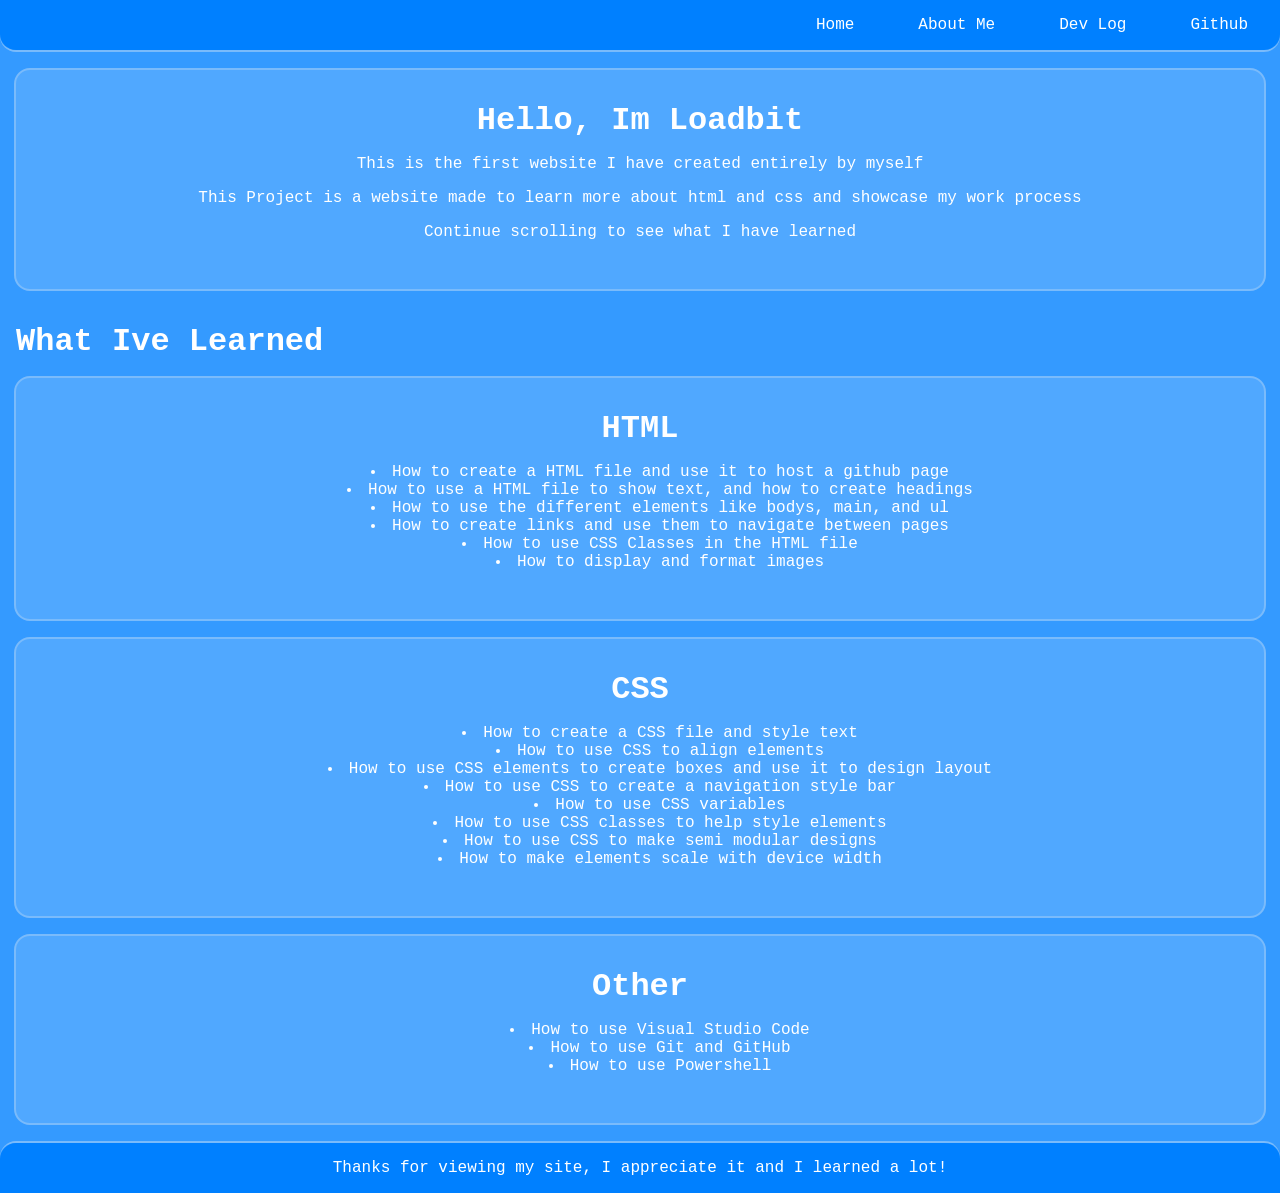
<file: index.html>
<!DOCTYPE html>
<html lang="en">
<head>
    <meta charset="UTF-8">
    <meta name="viewport" content="width=device-width, initial-scale=1.0">
    <title>Loadbit</title>
    <link rel="stylesheet" href="style.css">
</head>

<body>
    <div class="body1">

        <main class="main1">
            <ul class="ul1">
                <li><a class="a1" href="index.html">Home</a></li>
                <li><a class="a1" href="aboutme.html">About Me</a></li>
                <li><a class="a1" href="devlog.html">Dev Log</a></li>
                <li><a class="a1" href="https://github.com/Loadbit6" target="_blank">Github</a></li>
            </ul>
        </main>

        <body> 
            <div class="body2">

                <main class="main2">
                    <h1>Hello, Im Loadbit</h1>
                    <p>This is the first website I have created entirely by myself</p>
                    <p>This Project is a website made to learn more about html and css and showcase my work process</p>
                    <p>Continue scrolling to see what I have learned</p>
                </main>

            </div>
        </body>
        <h2>What Ive Learned</h2>
        <body> 
            <div class="body3">
                
                <main class="main4">
                    <h1>HTML</h1>

                    <ul class="ul4">
                        <li><a class="a4">How to create a HTML file and use it to host a github page</a></li>
                        <li><a class="a4">How to use a HTML file to show text, and how to create headings</a></li>
                        <li><a class="a4">How to use the different elements like bodys, main, and ul</a></li>
                        <li><a class="a4">How to create links and use them to navigate between pages</a></li>
                        <li><a class="a4">How to use CSS Classes in the HTML file</a></li>
                        <li><a class="a4">How to display and format images</a></li>
                    </ul>
                </main>

            </div>
        </body>

        <body> 
            <div class="body4">
                
                <main class="main4">
                    <h1>CSS</h1>

                    <ul class="ul4">
                        <li><a class="a4">How to create a CSS file and style text</a></li>
                        <li><a class="a4">How to use CSS to align elements</a></li>
                        <li><a class="a4">How to use CSS elements to create boxes and use it to design layout</a></li>
                        <li><a class="a4">How to use CSS to create a navigation style bar</a></li>
                        <li><a class="a4">How to use CSS variables</a></li>
                        <li><a class="a4">How to use CSS classes to help style elements</a></li>
                        <li><a class="a4">How to use CSS to make semi modular designs</a></li>
                        <li><a calss="a4">How to make elements scale with device width</a></li>
                    </ul>
                </main>

            </div>
        </body>

        <body> 
            <div class="body4">
                
                <main class="main4">
                    <h1>Other</h1>

                    <ul class="ul4">
                        <li><a class="a4">How to use Visual Studio Code</a></li>
                        <li><a class="a4">How to use Git and GitHub</a></li>
                        <li><a class="a4">How to use Powershell</a></li>
                    </ul>
                </main>

            </div>
        </body>

        <main class="main3">
            <ul class="ul3">
                <li><a class="a3">Thanks for viewing my site, I appreciate it and I learned a lot!</a></li>
            </ul>
        </main>

    </div>
</body>
</html>
</file>
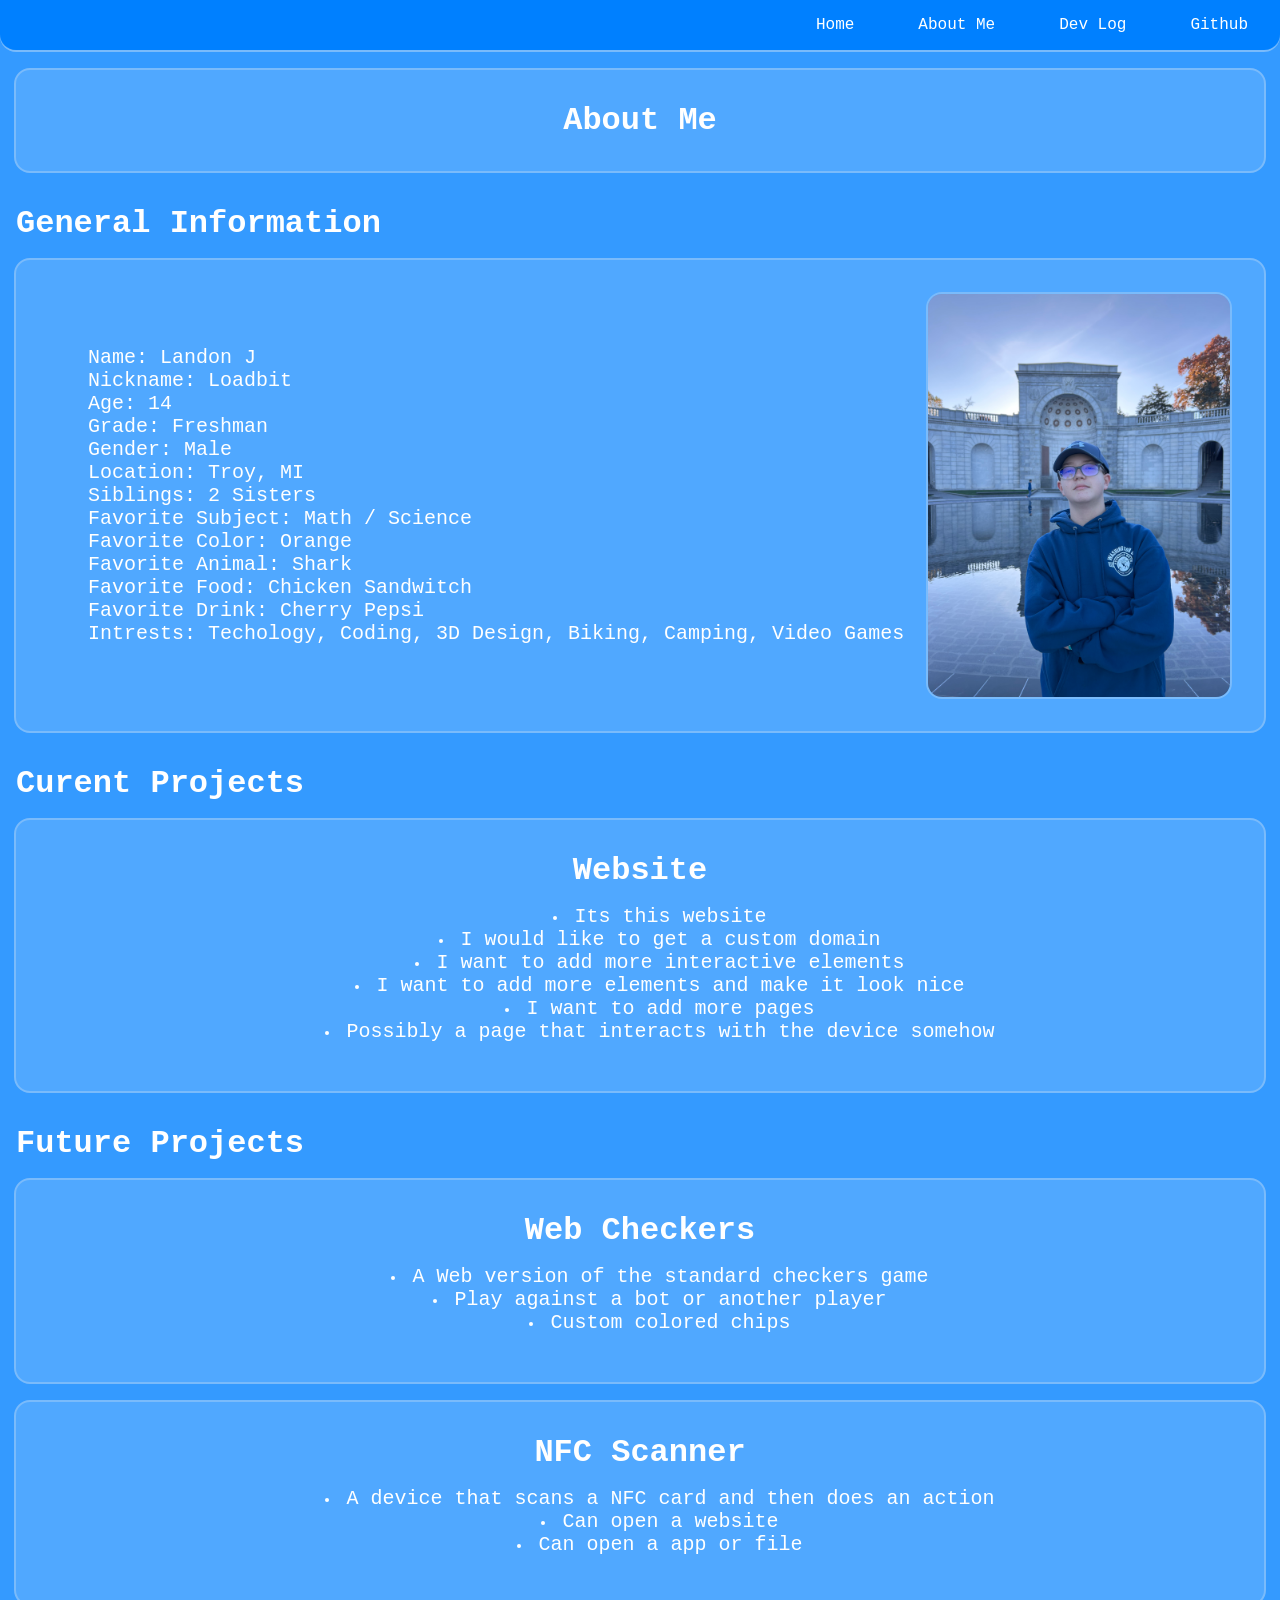
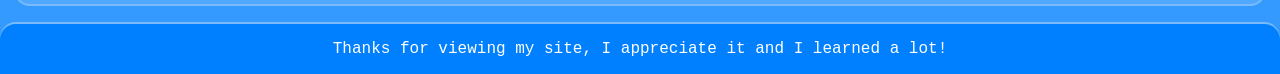
<file: aboutme.html>
<!DOCTYPE html>
<html lang="en">
<head>
    <meta charset="UTF-8">
    <meta name="viewport" content="width=device-width, initial-scale=1.0">
    <title>Loadbit - About me</title>
    <link rel="stylesheet" href="style.css">
</head>

<body>
    <div class="body1">

        <main class="main1">
            <ul class="ul1">
                <li><a class="a1" href="index.html">Home</a></li>
                <li><a class="a1" href="aboutme.html">About Me</a></li>
                <li><a class="a1" href="devlog.html">Dev Log</a></li>
                <li><a class="a1" href="https://github.com/Loadbit6" target="_blank">Github</a></li>
            </ul>
        </main>

        <body> 
            <div class="body2">

                <main class="main2">
                    <h1>About Me</h1>
                </main>

            </div>
        </body>
        <h2>General Information</h2>
        <body> 
            <div class="body3">
                
                <main class="main5">
                    <ul class="ul5">
                        <li><a class="a5">Name: Landon J</a></li>
                        <li><a class="a5">Nickname: Loadbit</a></li>
                        <li><a class="a5">Age: 14</a></li>
                        <li><a class="a5">Grade: Freshman</a></li>
                        <li><a class="a5">Gender: Male</a></li>
                        <li><a class="a5">Location: Troy, MI</a></li>
                        <li><a class="a5">Siblings: 2 Sisters</a></li>
                        <li><a class="a5">Favorite Subject: Math / Science</a></li>
                        <li><a class="a5">Favorite Color: Orange</a></li>
                        <li><a class="a5">Favorite Animal: Shark</a></li>
                        <li><a class="a5">Favorite Food: Chicken Sandwitch</a></li>
                        <li><a class="a5">Favorite Drink: Cherry Pepsi</a></li>
                        <li><a class="a5">Intrests: Techology, Coding, 3D Design, Biking, Camping, Video Games</a></li>
                    </ul>
                    <img src="Images/IMG_3159.png" alt="A picture of me" width="302" height="403">
                </main>

            </div>
        </body>
        <h2>Curent Projects</h2>
        <body> 
            <div class="body3">
                
                <main class="main4">
                    <h1>Website</h1>

                    <ul class="ul4">
                        <li><a class="a5">Its this website</a></li>
                        <li><a class="a5">I would like to get a custom domain</a></li>
                        <li><a class="a5">I want to add more interactive elements</a></li>
                        <li><a class="a5">I want to add more elements and make it look nice</a></li>
                        <li><a class="a5">I want to add more pages</a></li>
                        <li><a class="a5">Possibly a page that interacts with the device somehow</a></li>

                    </ul>
                </main>

            </div>
        </body>
        <h2>Future Projects</h2>
        <body> 
            <div class="body3">
                
                <main class="main4">
                    <h1>Web Checkers</h1>

                    <ul class="ul4">
                        <li><a class="a5">A Web version of the standard checkers game</a></li>
                        <li><a class="a5">Play against a bot or another player</a></li>
                        <li><a class="a5">Custom colored chips</a></li>
                    </ul>
                </main>

            </div>
        </body>

        <body> 
            <div class="body4">
                
                <main class="main4">
                    <h1>NFC Scanner</h1>

                    <ul class="ul4">
                        <li><a class="a5">A device that scans a NFC card and then does an action</a></li>
                        <li><a class="a5">Can open a website</a></li>
                        <li><a class="a5">Can open a app or file</a></li>
                    </ul>
                </main>

            </div>
        </body>

        <main class="main3">
            <ul class="ul3">
                <li><a class="a3">Thanks for viewing my site, I appreciate it and I learned a lot!</a></li>
            </ul>
        </main>

    </div>
</body>
</html>
</file>
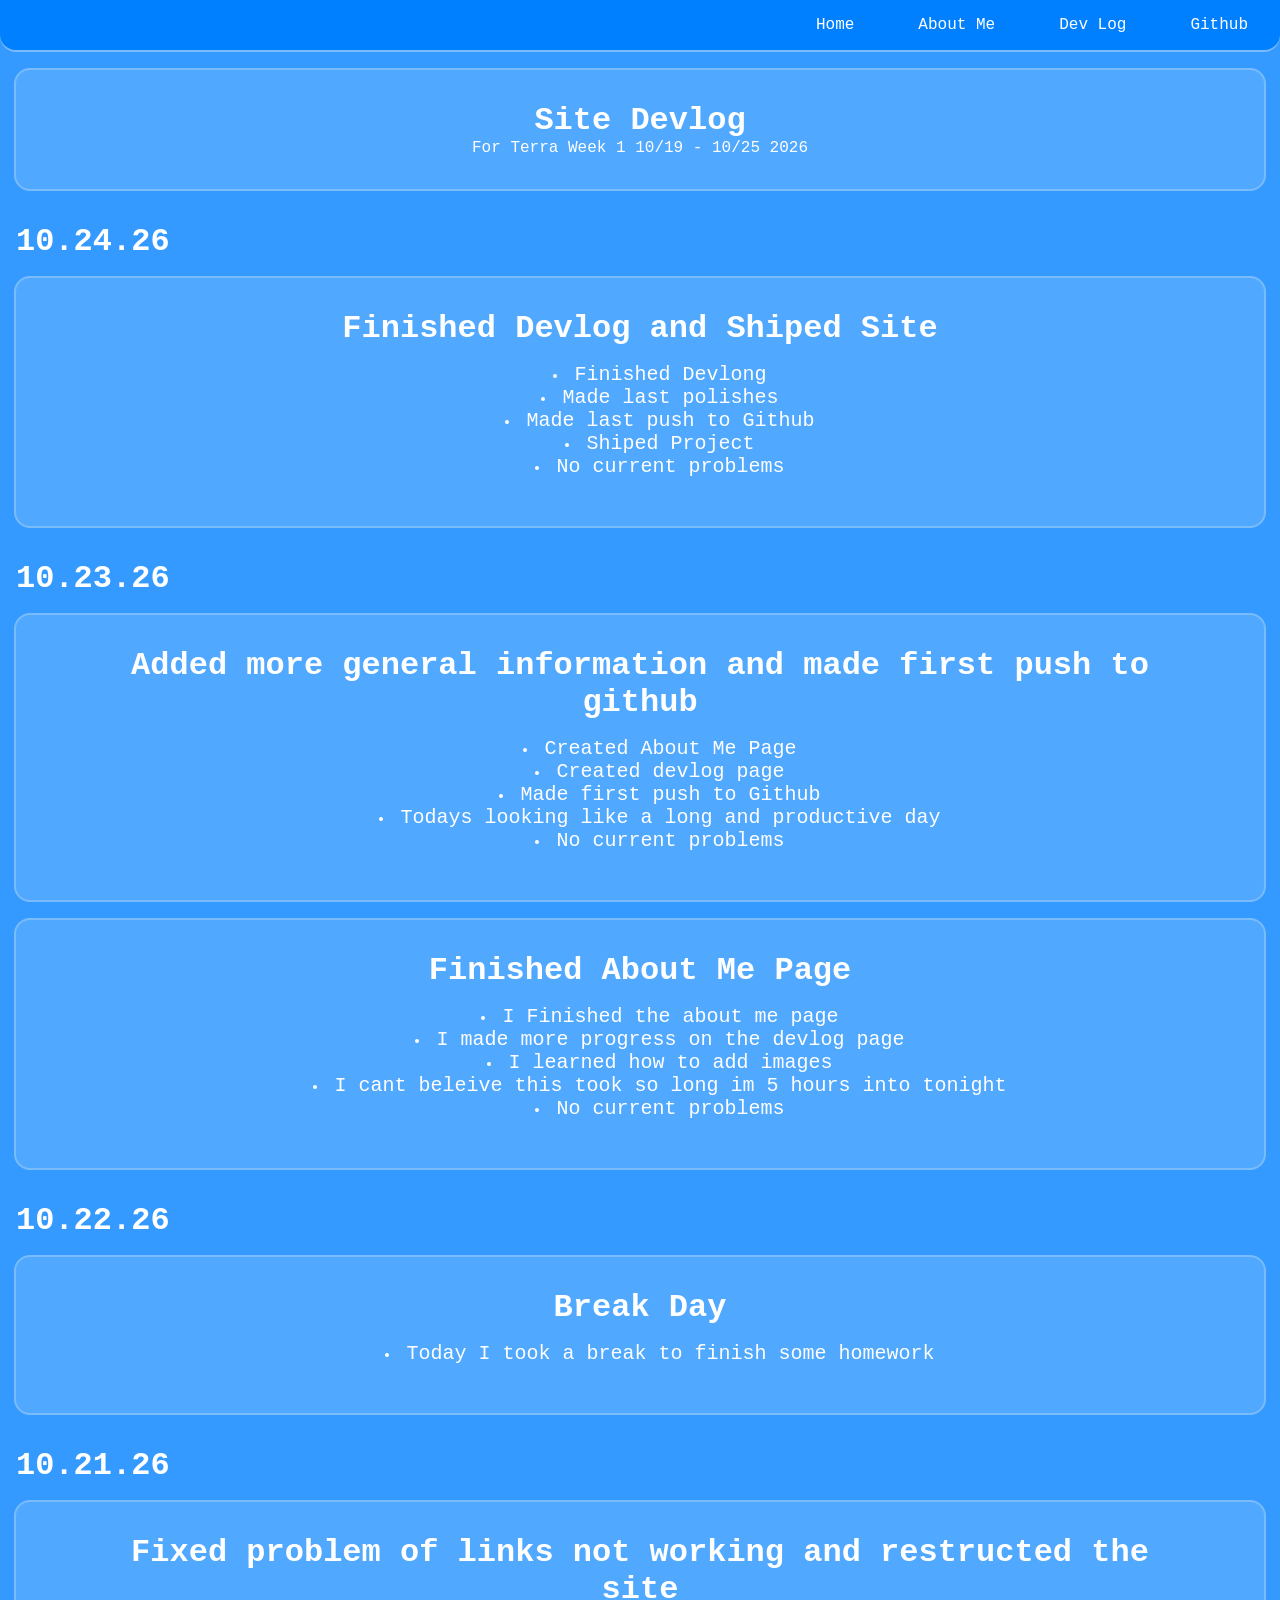
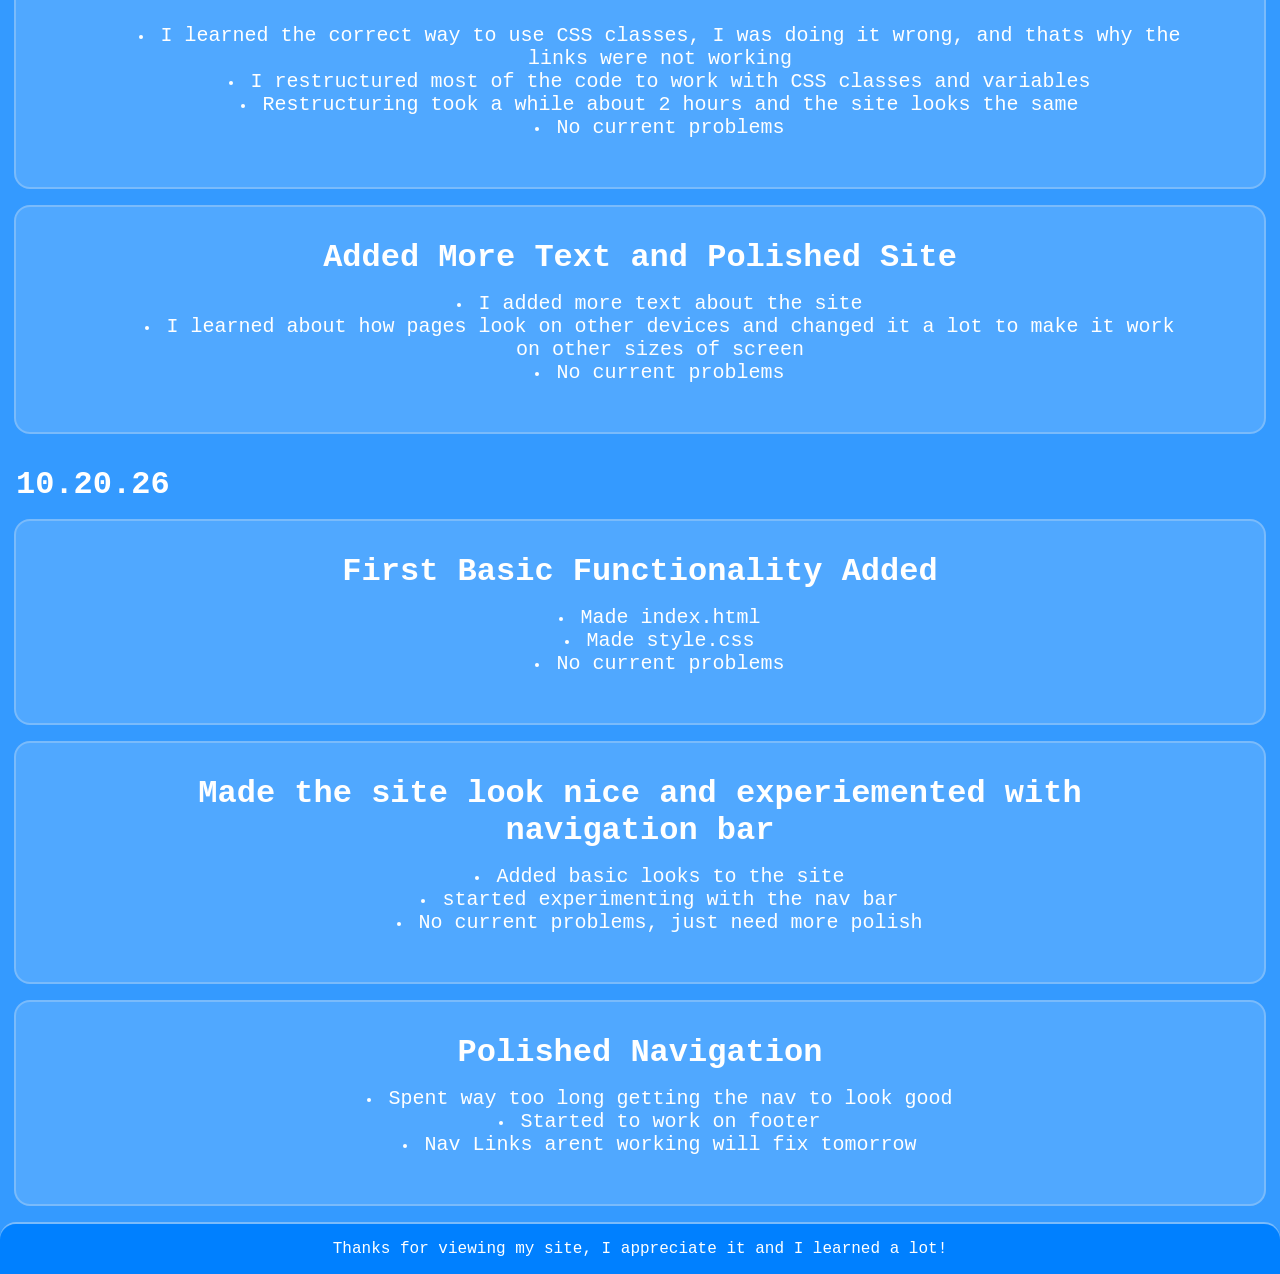
<file: devlog.html>
<!DOCTYPE html>
<html lang="en">
<head>
    <meta charset="UTF-8">
    <meta name="viewport" content="width=device-width, initial-scale=1.0">
    <title>Loadbit - About me</title>
    <link rel="stylesheet" href="style.css">
</head>

<body>
    <div class="body1">

        <main class="main1">
            <ul class="ul1">
                <li><a class="a1" href="index.html">Home</a></li>
                <li><a class="a1" href="aboutme.html">About Me</a></li>
                <li><a class="a1" href="devlog.html">Dev Log</a></li>
                <li><a class="a1" href="https://github.com/Loadbit6" target="_blank">Github</a></li>
            </ul>
        </main>

        <body> 
            <div class="body2">

                <main class="main2">
                    <h1>Site Devlog</h1>
                    <a calss="a5">For Terra Week 1 10/19 - 10/25 2026 </a>
                </main>

            </div>
        </body>



        <h2>10.24.26</h2>
        <body> 
            <div class="body3">
                
                <main class="main4">
                    <h1>Finished Devlog and Shiped Site</h1>
                    <ul class="ul4">
                        <li><a class="a5">Finished Devlong</a></li>
                        <li><a class="a5">Made last polishes</a></li>
                        <li><a class="a5">Made last push to Github</a></li>
                        <li><a class="a5">Shiped Project</a></li>
                        <li><a class="a5">No current problems</a></li>
                    </ul>
                </main>

            </div>
        </body>



        <h2>10.23.26</h2>
        <body> 
            <div class="body3">
                
                <main class="main4">
                    <h1>Added more general information and made first push to github</h1>
                    <ul class="ul4">
                        <li><a class="a5">Created About Me Page</a></li>
                        <li><a class="a5">Created devlog page</a></li>
                        <li><a class="a5">Made first push to Github</a></li>
                        <li><a class="a5">Todays looking like a long and productive day</a></li>
                        <li><a class="a5">No current problems</a></li>
                    </ul>
                </main>

            </div>
        </body>



        <body> 
            <div class="body4">
                
                <main class="main4">
                    <h1>Finished About Me Page</h1>

                    <ul class="ul4">
                        <li><a class="a5">I Finished the about me page</a></li>
                        <li><a class="a5">I made more progress on the devlog page</a></li>
                        <li><a class="a5">I learned how to add images</a></li>
                        <li><a class="a5">I cant beleive this took so long im 5 hours into tonight</a></li>
                        <li><a class="a5">No current problems</a></li>
                    </ul>
                </main>

            </div>
        </body>



        <h2>10.22.26</h2>
        <body> 
            <div class="body3">
                
                <main class="main4">
                    <h1>Break Day</h1>

                    <ul class="ul4">
                        <li><a class="a5">Today I took a break to finish some homework</a></li>

                    </ul>
                </main>

            </div>
        </body>



        <h2>10.21.26</h2>
        <body> 
            <div class="body3">
                
                <main class="main4">
                    <h1>Fixed problem of links not working and restructed the site</h1>

                    <ul class="ul4">
                        <li><a class="a5">I learned the correct way to use CSS classes, I was doing it wrong, and thats why the links were not working</a></li>
                        <li><a class="a5">I restructured most of the code to work with CSS classes and variables</a></li>
                        <li><a class="a5">Restructuring took a while about 2 hours and the site looks the same</a></li>
                        <li><a class="a5">No current problems</a></li>
                    </ul>
                </main>

            </div>
        </body>



        <body> 
            <div class="body4">
                
                <main class="main4">
                    <h1>Added More Text and Polished Site</h1>

                    <ul class="ul4">
                        <li><a class="a5">I added more text about the site</a></li>
                        <li><a class="a5">I learned about how pages look on other devices and changed it a lot to make it work on other sizes of screen</a></li>
                        <li><a class="a5">No current problems</a></li>
                    </ul>
                </main>

            </div>
        </body>



        <h2>10.20.26</h2>
        <body> 
            <div class="body3">
                
                <main class="main4">
                    <h1>First Basic Functionality Added</h1>

                    <ul class="ul4">
                        <li><a class="a5">Made index.html</a></li>
                        <li><a class="a5">Made style.css</a></li>
                        <li><a class="a5">No current problems</a></li>
                    </ul>
                </main>

            </div>
        </body>



        <body> 
            <div class="body4">
                
                <main class="main4">
                    <h1>Made the site look nice and experiemented with navigation bar</h1>

                    <ul class="ul4">
                        <li><a class="a5">Added basic looks to the site</a></li>
                        <li><a class="a5">started experimenting with the nav bar</a></li>
                        <li><a class="a5">No current problems, just need more polish</a></li>
                    </ul>
                </main>

            </div>
        </body>



        <body> 
            <div class="body4">
                
                <main class="main4">
                    <h1>Polished Navigation</h1>

                    <ul class="ul4">
                        <li><a class="a5">Spent way too long getting the nav to look good</a></li>
                        <li><a class="a5">Started to work on footer</a></li>
                        <li><a class="a5">Nav Links arent working will fix tomorrow</a></li>
                    </ul>
                </main>

            </div>
        </body>


        <main class="main3">
            <ul class="ul3">
                <li><a class="a3">Thanks for viewing my site, I appreciate it and I learned a lot!</a></li>
            </ul>
        </main>

    </div>
</body>
</html>
</file>
<file: style.css>
:root {
    --color1: #349aff;
    --color2: #50a8ff;
    --color3: #0080ff;
    --color4: #0066cc;
    --border: 2px solid #7abbfb;
    --radius: 16px;
    scrollbar-width: none;
}

body {
    margin: 0;
    padding: 0;
    background: var(--color1);
}

.body1 {
    margin: 0;
    padding: 0;
    display: grid;
    font-family: 'Courier New', monospace;
    background: var(--color1);
    color: #ffffff;
}

.body2 {
    margin: 0; 
    padding-top: 1rem;
    padding-bottom: 1rem;
    padding-left: 1rem;
    padding-right: 1rem;
    display: grid;
    place-items: center;
    font-family: 'Courier New', monospace;
    background: var(--color1);
    color: #ffffff;
}

.body3 {
    margin: 0; 
    padding-top: 1rem;
    padding-bottom: 1rem;
    padding-left: 1rem;
    padding-right: 1rem;
    display: grid;
    place-items: center;
    font-family: 'Courier New', monospace;
    background: var(--color1);
    color: #ffffff;
}

.body4 {
    margin: 0; 
    padding-top: 0rem;
    padding-bottom: 1rem;
    padding-left: 1rem;
    padding-right: 1rem;
    display: grid;
    place-items: center;
    font-family: 'Courier New', monospace;
    background: var(--color1);
    color: #ffffff;
}

.main1 {
    padding: 0;
    background: var(--color2);
    border-bottom: var(--border);
    border-top-left-radius: 0;
    border-top-right-radius: 0;
    border-bottom-right-radius: var(--radius);
    border-bottom-left-radius: var(--radius);
}

.main2 {
    text-align: center;
    padding-left: 5rem;
    padding-right: 5rem;
    padding-top: 2rem;    
    padding-bottom: 2rem;
    background: var(--color2);
    border: var(--border);
    border-radius: var(--radius);
    width: calc(100% - 10rem);
}

.main3 {
    padding: 0;
    background: var(--color2);
    border-top: var(--border);
    border-top-left-radius: var(--radius);
    border-top-right-radius: var(--radius);
    border-bottom-right-radius: 0;
    border-bottom-left-radius: 0;
    text-align: center;
}

.main4 {         
    text-align: center;
    padding-left: 5rem;
    padding-right: 5rem;
    padding-top: 2rem;
    padding-bottom: 2rem;
    background: var(--color2);
    border: var(--border);
    border-radius: var(--radius);
    width: calc(100% - 10rem);
}

.main5 {
    text-align: left;
    padding-left: 2rem;
    padding-right: 2rem;
    padding-top: 2rem;
    padding-bottom: 2rem;
    background: var(--color2);
    border: var(--border);
    border-radius: var(--radius);
    width: calc(100% - 4rem);
    display:flex;
    justify-content: space-between;
    align-items: center;
    
}

h1 {
    justify-content: center;
    text-align: center;
    font-size: 2rem;
    margin: 0;
}

h2{
    justify-content: center;
    text-align: left;
    font-size: 2rem;
    margin: 0;
    padding-top: 1rem;
    padding-left: 1rem;
    padding-right: 1rem;
}
  
.ul1 {
    list-style: none;
    padding: 0;
    margin: 0;
    background: var(--color3);
    display: flex;
    justify-content: right;
    border-top-left-radius: 0;
    border-top-right-radius: 0;
    border-bottom-right-radius: var(--radius);
    border-bottom-left-radius: var(--radius);
}

.ul1 li .a1 {
    display:block;
    color: white;
    padding: 1rem 2rem;
    text-decoration: none;
}

.ul1 li .a1:hover {
    background: var(--color4);
    border-radius: var(--radius);
}
.ul3 {
    list-style: none;
    padding: 0;
    margin: 0; 
    background: var(--color3);
    display: flex;
    justify-content: center;
    border-top-left-radius: var(--radius);
    border-top-right-radius: var(--radius);
    border-bottom-right-radius: 0;
    border-bottom-left-radius: 0;
    text-align: center;
}

.ul3 li .a3 {
    display:block;
    color: white;
    padding: 1rem 2rem;
    text-decoration: none;
    text-align: center;
}

.ul4 {
    list-style: disc;
    list-style-position: inside;
}

.ul5 {
    list-style: none;
}

.a5 {
    font-size: 1.25rem;
}

img {
    border: var(--border);
    border-radius: var(--radius);
}
</file>
